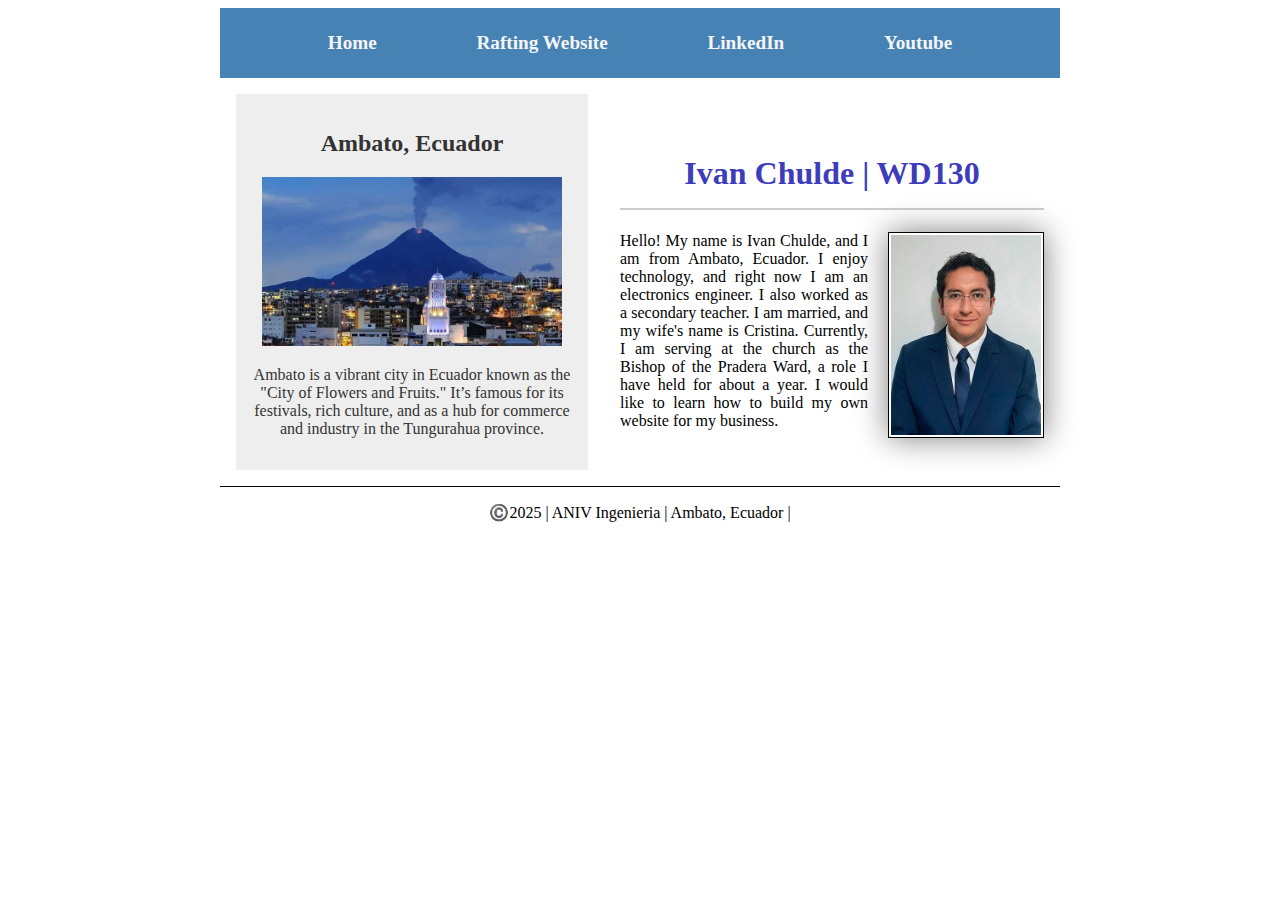
<file: index.html>
<!DOCTYPE html>
<html lang="en-US">
    <head>
        <meta charset="utf-8">
        <meta name="viewport" content="width=device-width,inicial-scale=1.0">
        <title>Ivan Chulde | WD130</title>
        <meta name="decription" content="My name is Ivan Chulde this website is a presentation of the activities of the wdd130 course">
        <meta name="author" content="Ivan Chulde">
        <link rel="stylesheet" href="styles/styles.css">
    </head>
    <body>
        <header> 
            <nav>
                <a href="#">Home</a>
                <a href="wwr/">Rafting Website</a>
                <a href="https://www.linkedin.com/in/ivan-chulde-62a89119a">LinkedIn</a>
                <a href="https://www.youtube.com/@aniv1561">Youtube</a>
            </nav>
        </header>
        <div class="grid">
            <main>
                <h1>Ivan Chulde | WD130</h1>
                <img src="images/profile.jpg" alt="Hello, my name is Ivan Chulde" width="200">
                <p>Hello! My name is Ivan Chulde, and I am from Ambato, Ecuador. I enjoy technology, and right now I am an electronics engineer. I also worked as a secondary teacher.
                    I am married, and my wife's name is Cristina. Currently, I am serving at the church as the Bishop of the Pradera Ward, a role I have held for about a year.
                    I would like to learn how to build my own website for my business. </p>
            </main>
            <aside class="box">
                <h2>Ambato, Ecuador</h2>
                <img src="images/ambato.jpg" alt="Ambato-Volcano">
                <p>Ambato is a vibrant city in Ecuador known as the "City of Flowers and Fruits." It’s famous for its festivals, rich culture, and as a hub for commerce and industry in the Tungurahua province.</p>
            </aside>
        </div>
        <footer>
            <p>©️2025 | ANIV Ingenieria | Ambato, Ecuador |</p>
        </footer>
    </body>
</html>
</file>
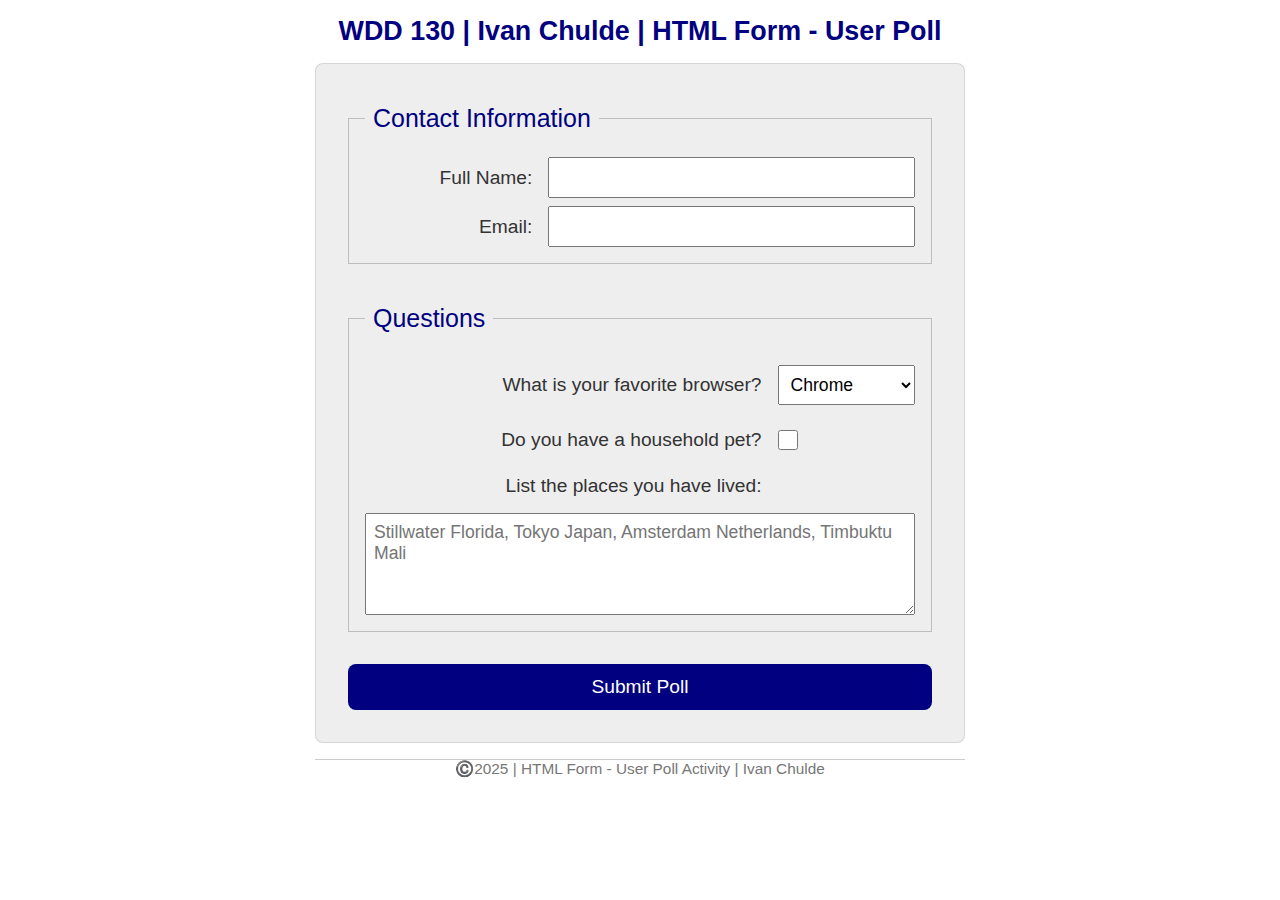
<file: week5/poll-form.html>
<!DOCTYPE html>
<html lang="en">
<head>
    <meta charset="UTF-8">
    <meta name="viewport" content="width=device-width, initial-scale=1.0">
    <meta name="author" content="Ivan Chulde">
    <link rel="stylesheet" href="styles/poll-form.css">
    <link rel="preconnect" href="https://fonts.googleapis.com">
    <link rel="preconnect" href="https://fonts.gstatic.com" crossorigin>
    <link href="https://fonts.googleapis.com/css2?family=Poppins:wght@100;400;800&display=swap" rel="stylesheet">
    <title>WDD 130 | HTML Form - User Poll</title>
</head>
<body>
    <header>
        <h1>WDD 130 | Ivan Chulde | HTML Form - User Poll</h1>
    </header>
    <main>
        <form>
            <fieldset>
                <legend>Contact Information</legend>
                <div class="form-item column2"></label>
                    <label for="fullname">Full Name:</label>
                    <input type="text" id="fullname" name="fullname">
                </div>
                <div class="form-item column2">
                    <label for="useremail">Email:</label>
                    <input type="email" id="usermail" name="usermail">
                </div>
            </fieldset>
        
            <fieldset>
                <legend>Questions</legend>
                <div class="form-item column1">
                    <label for="favorite_browser">What is your favorite browser?</label>
                    <select name="browser" id="browser">
                        <option value="chrome">Chrome</option>
                        <option value="firefox">Firefox</option>
                        <option value="safari">Safari</option>
                        <option value="edge">Edge</option>
                        <option value="opera">Opera</option>
                        <option value="other">Other</option>
                    </select>
                </div>
                <div class="form-item column1">
                    <label for="pet">Do you have a household pet?</label>
                    <input type="checkbox" id="pet" name="pet">
                </div>
                <div class="form-item column1">
                    <label for="feedback">List the places you have lived:</label>     
                    
                </div>
                <textarea name="feedback" id="feedback" rows="4"
                    placeholder="Stillwater Florida, Tokyo Japan, Amsterdam Netherlands, Timbuktu Mali"></textarea>
                
                
            </fieldset>
        
            <button type="submit">Submit Poll</button>
        </form>
    </main>
    <footer>
        <p>©️2025 | HTML Form - User Poll Activity | Ivan Chulde</p>
    </footer>
</body>
</html>
</file>
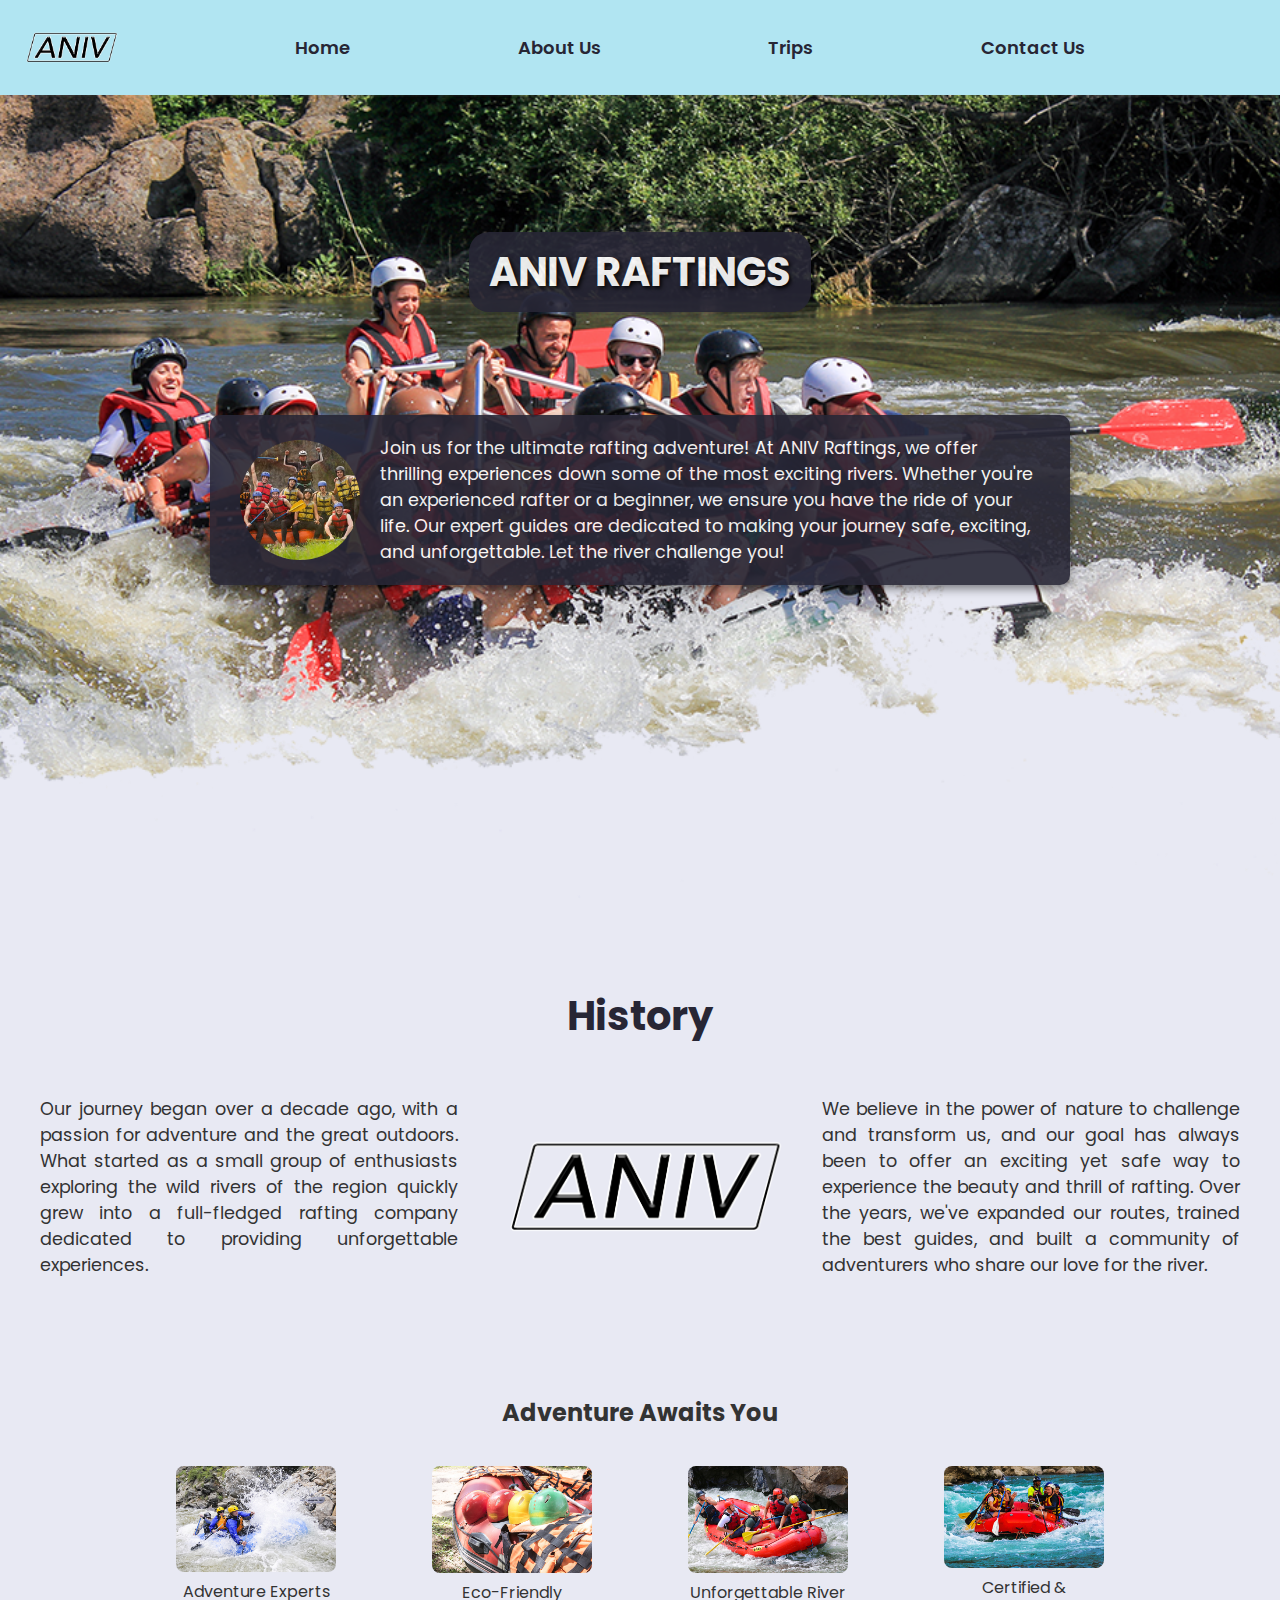
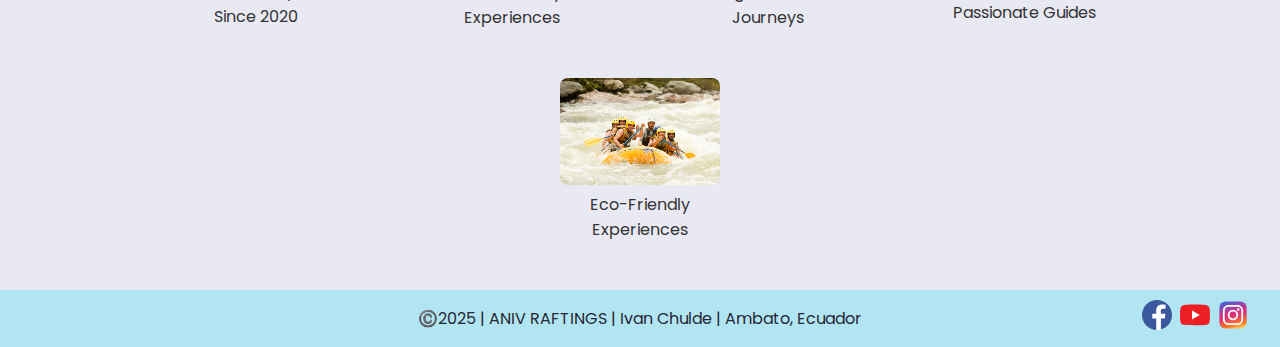
<file: wwr/about.html>
<!DOCTYPE html>
<html lang="en">

<head>
    <meta charset="UTF-8">
    <meta name="viewport" content="width=device-width, initial-scale=1.0">
    <meta name="author" content="ANIV Ing">
    <title>About Us</title>
    <link rel="stylesheet" href="styles/rafting.css">
    <link rel="preconnect" href="https://fonts.googleapis.com">
    <link rel="preconnect" href="https://fonts.gstatic.com" crossorigin>
    <link href="https://fonts.googleapis.com/css2?family=Poppins:wght@100;400;800&display=swap" rel="stylesheet">
</head>

<body>
    <header>
      <img src="images/logo.png" alt="White Water Rafting Logo" width="100" />
      <nav>
        <a href="index.html">Home</a>
        <a href="about.html">About Us</a>
        <a href="trips.html">Trips</a>
        <a href="contact.html">Contact Us</a>
      </nav>
    </header>
    <main>
        <div class="hero">
            <img src="images/hero.png" alt="Downside the river">
            <h1>ANIV RAFTINGS</h1>
            <article>
                <img src="images/rafting.jpg" alt="">
                <p>Join us for the ultimate rafting adventure! At ANIV Raftings, we offer thrilling experiences down some of the most exciting rivers. Whether you're an experienced rafter or a beginner, we ensure you have the ride of your life. Our expert guides are dedicated to making your journey safe, exciting, and unforgettable. Let the river challenge you!</p>
            </article>
        </div>
        <!-- History Section -->
        <section class="history">
            <h2>History</h2>
            <div class="history-content">
                <p>Our journey began over a decade ago, with a passion for adventure and the great outdoors. What started as a small group of enthusiasts exploring the wild rivers of the region quickly grew into a full-fledged rafting company dedicated to providing unforgettable experiences.</p>
                <img src="images/logo.png" alt="History Image" />
                <p>We believe in the power of nature to challenge and transform us, and our goal has always been to offer an exciting yet safe way to experience the beauty and thrill of rafting. Over the years, we've expanded our routes, trained the best guides, and built a community of adventurers who share our love for the river.</p>
            </div>
        </section>
        <!-- Adventure Section -->
        <section class="adventure">
            <h2>Adventure Awaits You</h2>
            <div class="gallery">
                <figure>
                    <img src="images/about1.jpg" alt="Trip1" />
                    <figcaption>Adventure Experts Since 2020</figcaption>
                </figure>
                <figure>
                    <img src="images/about2.jpg" alt="Trip2" />
                    <figcaption>Eco-Friendly Experiences</figcaption>
                </figure>
                <figure>
                    <img src="images/about3.jpg" alt="Trip3" />
                    <figcaption>Unforgettable River Journeys</figcaption>
                </figure>
                <figure>
                    <img src="images/about4.jpg" alt="Trip4" />
                    <figcaption>Certified & Passionate Guides</figcaption>
                </figure>
                <figure>
                    <img src="images/about5.jpg" alt="Trip5" />
                    <figcaption>Eco-Friendly Experiences</figcaption>
                </figure>
            </div>
        </section>
    </main>
    <footer>
        <p>©️2025 | ANIV RAFTINGS | Ivan Chulde | Ambato, Ecuador</p>
        <nav class="sociallinks">
          <a href="https://facebook.com"><img src="images/facebook.com.svg" alt="Facebook" width="50" /></a>
          <a href="https://youtube.com"><img src="images/youtube.com.svg" alt="YouTube" width="50" /></a>
          <a href="https://instagram.com"><img src="images/instagram.com.svg" alt="Instagram" width="50" /></a>
        </nav>
    </footer>
    </body>
</html>
</file>
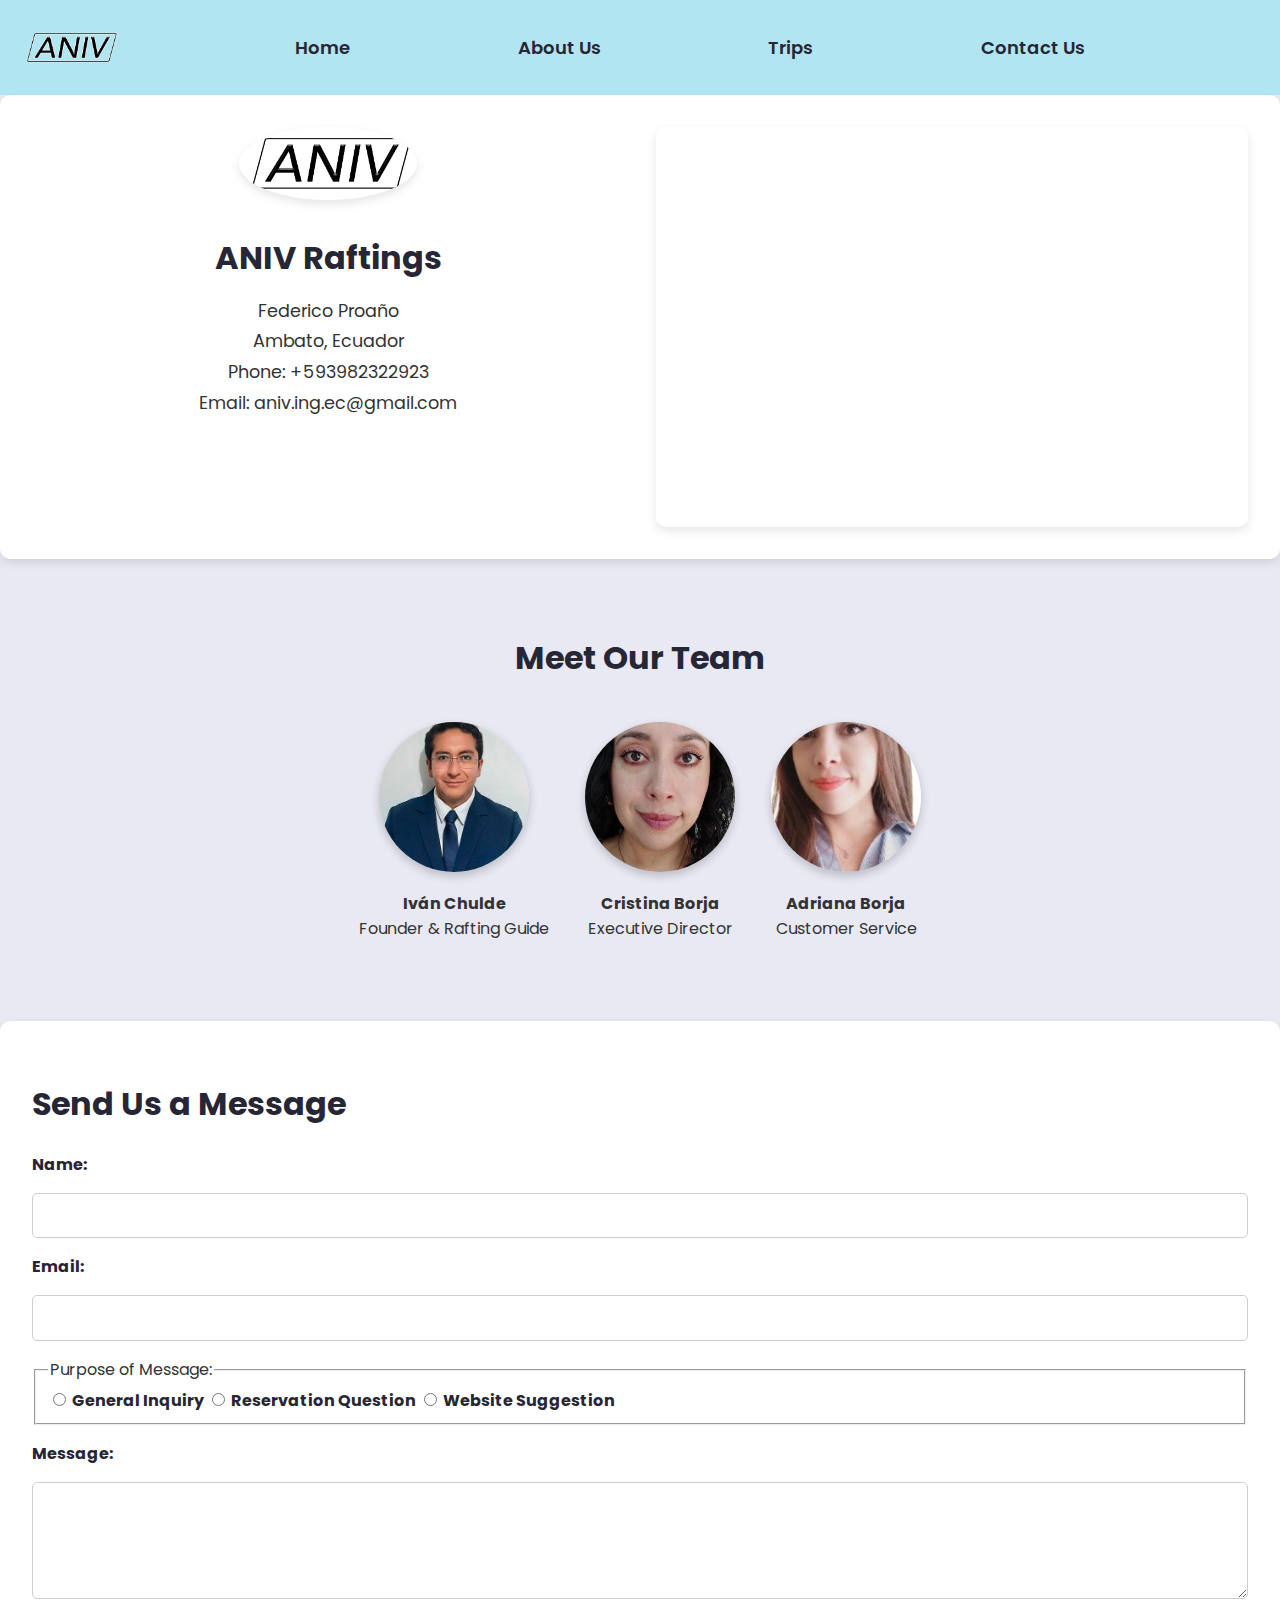
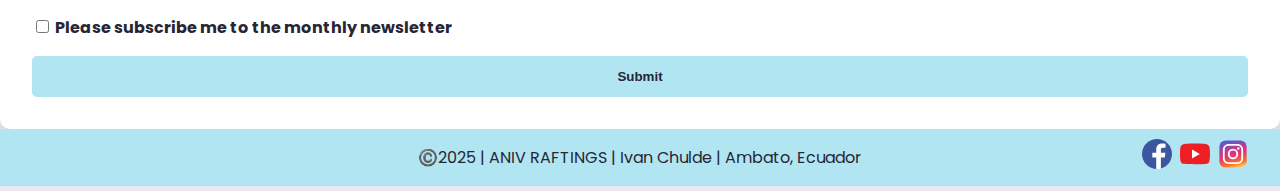
<file: wwr/contact.html>
<!DOCTYPE html>
<html lang="en">

<head>
    <meta charset="UTF-8">
    <meta name="viewport" content="width=device-width, initial-scale=1.0">
    <meta name="author" content="ANIV Ing">
    <title>Contact US</title>
    <link rel="stylesheet" href="styles/rafting.css">
    <link rel="preconnect" href="https://fonts.googleapis.com">
    <link rel="preconnect" href="https://fonts.gstatic.com" crossorigin>
    <link href="https://fonts.googleapis.com/css2?family=Poppins:wght@100;400;800&display=swap" rel="stylesheet">
</head>

<body>
    <header>
      <img src="images/logo.png" alt="White Water Rafting Logo" width="100" />
      <nav>
        <a href="index.html">Home</a>
        <a href="about.html">About Us</a>
        <a href="trips.html">Trips</a>
        <a href="contact.html">Contact Us</a>
      </nav>
    </header>
    <main>
        <div class="location-section card-style">
            <div class="company_information">              
                <img src="images/logo.png" alt="History Image" />
                <h2>ANIV Raftings</h2>
                <p>Federico Proaño</p>
                <p>Ambato, Ecuador</p>
                <p>Phone: +593982322923</p>
                <p>Email: aniv.ing.ec@gmail.com</p>
            </div>
            <div class="map">
                <iframe 
                    src="https://www.google.com/maps/embed?pb=!1m17!1m12!1m3!1d3988.8131759844864!2d-78.63807792551704!3d-1.286128635624927!2m3!1f0!2f0!3f0!3m2!1i1024!2i768!4f13.1!3m2!1m1!2zMcKwMTcnMTAuMSJTIDc4wrAzOCcwNy44Ilc!5e0!3m2!1ses!2sec!4v1744348406400!5m2!1ses!2sec"
                    width="100%" 
                    height="100%" 
                    style="border:0;" 
                    allowfullscreen="" 
                    loading="lazy" 
                    referrerpolicy="no-referrer-when-downgrade">
                </iframe>
            </div>
        </div>
        
        <div class="Employee"> 
        <h2>Meet Our Team</h2>
        <div class="employee-card">
            <img src="images/ivan.jpg" alt="Ivan Chulde">
            <p><strong>Iván Chulde</strong><br>Founder & Rafting Guide</p>
        </div>
        <div class="employee-card">
            <img src="images/cristina.jpg" alt="Ana Cristina Borja">
            <p><strong>Cristina Borja</strong><br>Executive Director</p>
        </div>
        <div class="employee-card">
            <img src="images/adriana.jpg" alt="Adriana Borja">
            <p><strong>Adriana Borja</strong><br>Customer Service</p>
            </div>
        <!-- Add more employee cards as needed -->
        </div>
    
        <div class="form">
        <h2>Send Us a Message</h2>
        <form action="#" method="post">
            <label for="name">Name:</label>
            <input type="text" id="name" name="name" required>
        
            <label for="email">Email:</label>
            <input type="email" id="email" name="email" required>
        
            <fieldset>
            <legend>Purpose of Message:</legend>
            <label>
                <input type="radio" name="purpose" value="general" required>
                General Inquiry
            </label>
            <label>
                <input type="radio" name="purpose" value="reservation">
                Reservation Question
            </label>
            <label>
                <input type="radio" name="purpose" value="suggestion">
                Website Suggestion
            </label>
            </fieldset>
        
            <label for="message">Message:</label>
            <textarea id="message" name="message" rows="5" required></textarea>
        
            <label>
            <input type="checkbox" name="subscribe">
            Please subscribe me to the monthly newsletter
            </label>
        
            <button type="submit" class="submit-button">Submit</button>
        </form>
        </div>

       
    </main>
    <footer>
        <p>©️2025 | ANIV RAFTINGS | Ivan Chulde | Ambato, Ecuador</p>
        <nav class="sociallinks">
          <a href="https://facebook.com"><img src="images/facebook.com.svg" alt="Facebook" width="50" /></a>
          <a href="https://youtube.com"><img src="images/youtube.com.svg" alt="YouTube" width="50" /></a>
          <a href="https://instagram.com"><img src="images/instagram.com.svg" alt="Instagram" width="50" /></a>
        </nav>
    </footer>
    </body>
</html>
</file>
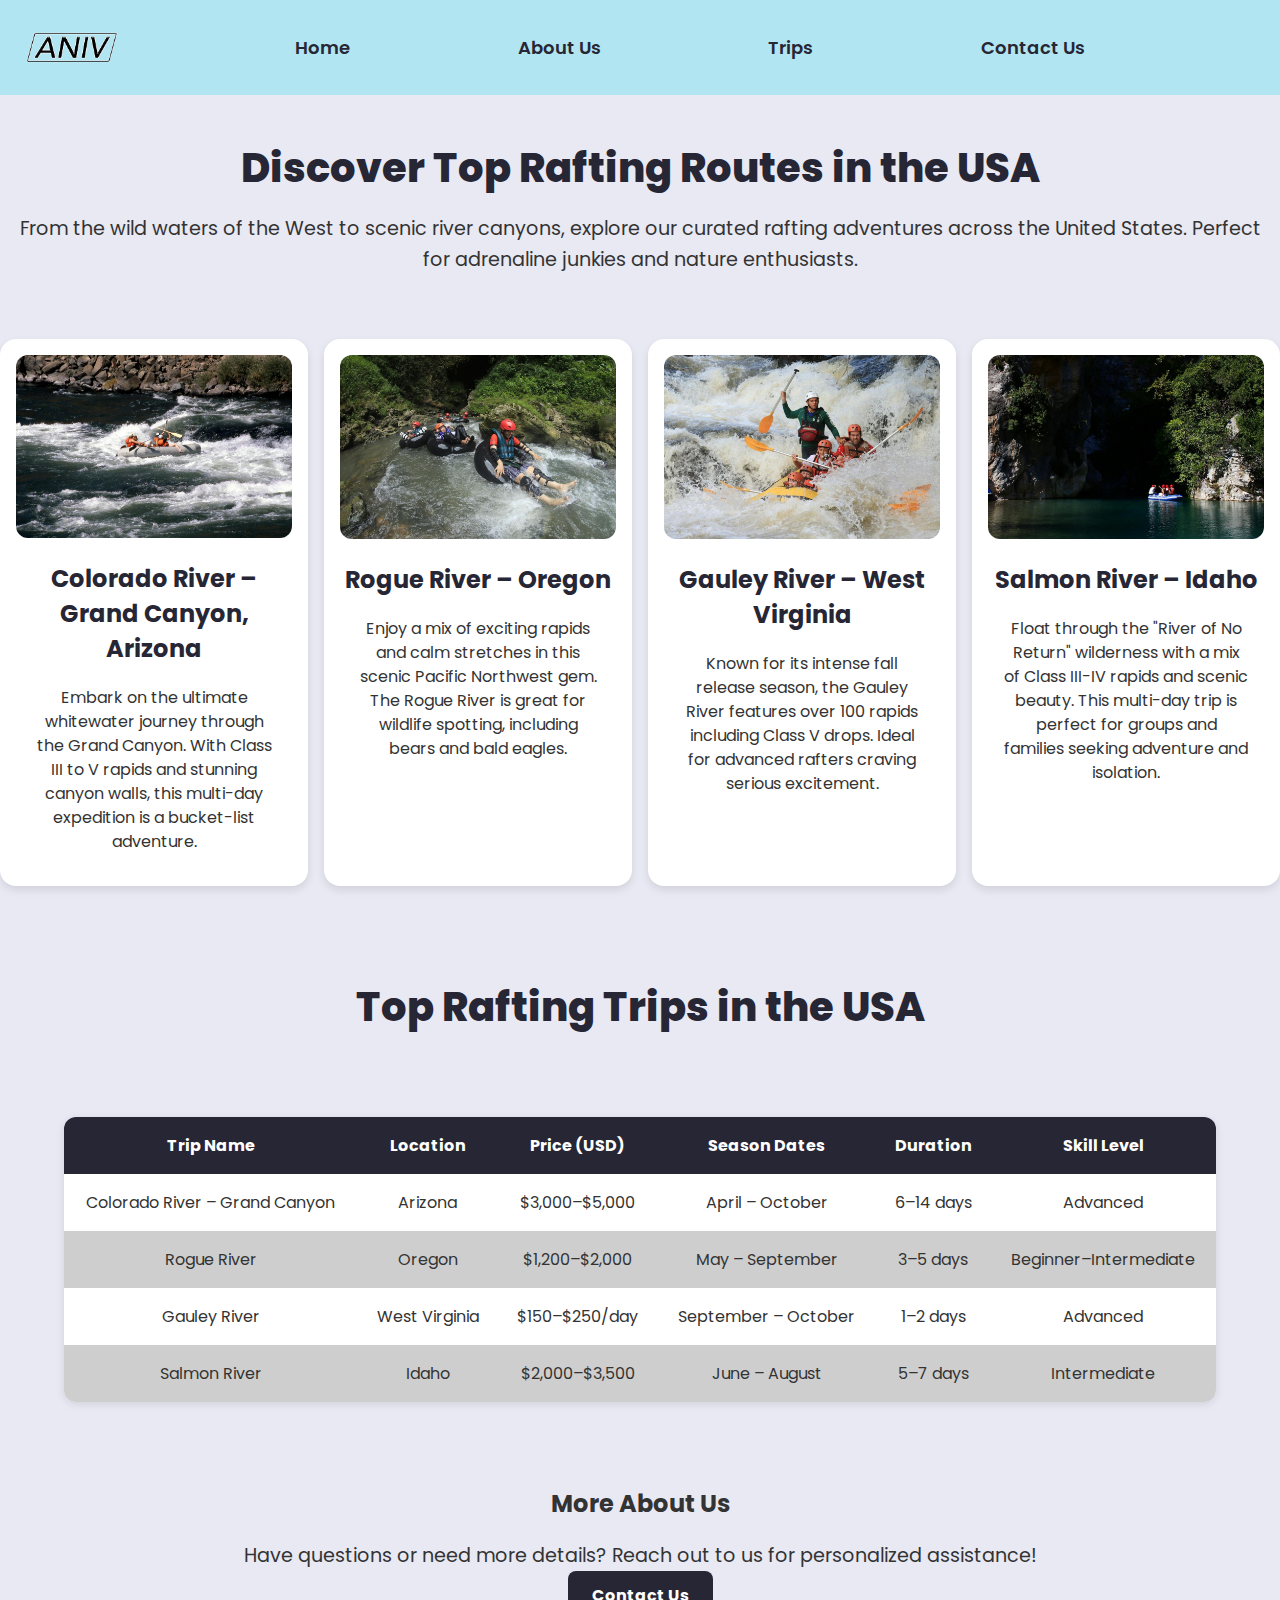
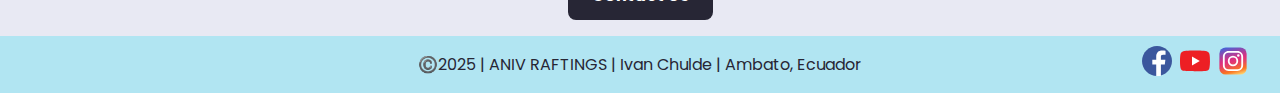
<file: wwr/trips.html>
<!DOCTYPE html>
<html lang="en">

<head>
    <meta charset="UTF-8">
    <meta name="viewport" content="width=device-width, initial-scale=1.0">
    <meta name="author" content="ANIV Ing">
    <title>Trips</title>
    <link rel="stylesheet" href="styles/rafting.css">
    <link rel="preconnect" href="https://fonts.googleapis.com">
    <link rel="preconnect" href="https://fonts.gstatic.com" crossorigin>
    <link href="https://fonts.googleapis.com/css2?family=Poppins:wght@100;400;800&display=swap" rel="stylesheet">
</head>

<body>
    <header>
        <img src="images/logo.png" alt="White Water Rafting Logo" width="100" />
        <nav>
            <a href="index.html">Home</a>
            <a href="about.html">About Us</a>
            <a href="trips.html">Trips</a>
            <a href="contact.html">Contact Us</a>
        </nav>
    </header>
    <main>
        <section class="trips-intro">
            <h1>Discover Top Rafting Routes in the USA</h1>
            <p>From the wild waters of the West to scenic river canyons, explore our curated rafting adventures across the United States. Perfect for adrenaline junkies and nature enthusiasts.</p>
        </section>
    
        <div class="trips-grid">
            <div class="trip">
            <img src="images/colorado_grand.jpg" alt="Colorado River - Grand Canyon" width="300">
            <h2>Colorado River – Grand Canyon, Arizona</h2>
            <p>Embark on the ultimate whitewater journey through the Grand Canyon. With Class III to V rapids and stunning canyon walls, this multi-day expedition is a bucket-list adventure.</p>
            </div>
        
            <div class="trip">
            <img src="images/rogue_river.jpg" alt="Rogue River Oregon" width="300">
            <h2>Rogue River – Oregon</h2>
            <p>Enjoy a mix of exciting rapids and calm stretches in this scenic Pacific Northwest gem. The Rogue River is great for wildlife spotting, including bears and bald eagles.</p>
            </div>
        
            <div class="trip">
            <img src="images/gauley_river.jpg" alt="Gauley River Rafting" width="300">
            <h2>Gauley River – West Virginia</h2>
            <p>Known for its intense fall release season, the Gauley River features over 100 rapids including Class V drops. Ideal for advanced rafters craving serious excitement.</p>
            </div>
        
            <div class="trip">
            <img src="images/salmon_river.jpg" alt="Salmon River Idaho" width="300">
            <h2>Salmon River – Idaho</h2>
            <p>Float through the "River of No Return" wilderness with a mix of Class III-IV rapids and scenic beauty. This multi-day trip is perfect for groups and families seeking adventure and isolation.</p>
            </div>
        </div>
        <section class="trips-intro">
            <h1>Top Rafting Trips in the USA</h1>
        </section>
        
        <table class="trip-table">
            
            <thead>
              <tr>
                <th>Trip Name</th>
                <th>Location</th>
                <th>Price (USD)</th>
                <th>Season Dates</th>
                <th>Duration</th>
                <th>Skill Level</th>
              </tr>
            </thead>
            <tbody>
              <tr>
                <td>Colorado River – Grand Canyon</td>
                <td>Arizona</td>
                <td>$3,000–$5,000</td>
                <td>April – October</td>
                <td>6–14 days</td>
                <td>Advanced</td>
              </tr>
              <tr>
                <td>Rogue River</td>
                <td>Oregon</td>
                <td>$1,200–$2,000</td>
                <td>May – September</td>
                <td>3–5 days</td>
                <td>Beginner–Intermediate</td>
              </tr>
              <tr>
                <td>Gauley River</td>
                <td>West Virginia</td>
                <td>$150–$250/day</td>
                <td>September – October</td>
                <td>1–2 days</td>
                <td>Advanced</td>
              </tr>
              <tr>
                <td>Salmon River</td>
                <td>Idaho</td>
                <td>$2,000–$3,500</td>
                <td>June – August</td>
                <td>5–7 days</td>
                <td>Intermediate</td>
              </tr>
            </tbody>
          </table>
          <section class="trips-intro">
                <h2>More About Us</h2>
                <p>Have questions or need more details? Reach out to us for personalized assistance!</p>
                <a href="contact.html" class="cta-button">Contact Us</a>
          </section>
    </main>
        <footer>
            <p>©️2025 | ANIV RAFTINGS | Ivan Chulde | Ambato, Ecuador</p>
            <nav class="sociallinks">
                <a href="https://facebook.com"><img src="images/facebook.com.svg" alt="Facebook" width="50" /></a>
                <a href="https://youtube.com"><img src="images/youtube.com.svg" alt="YouTube" width="50" /></a>
                <a href="https://instagram.com"><img src="images/instagram.com.svg" alt="Instagram" width="50" /></a>
            </nav>
        </footer>
</body>

</html>
</file>
<file: styles/styles.css>
nav{
    background-color: steelblue;
    padding: 1rem;
    display: flex;
    justify-content: space-evenly;
    align-items: center;
}

nav a {
    color: whitesmoke;
    display: block;
    padding: 0.5rem;
    text-decoration: none;
    font-size: 1.2rem;
    font-weight: 700;
}

h1 {
    color: rgb(61, 61, 187);
    border-bottom: 2px solid #ccc;
    padding: 1rem;
    text-align: center;
    
   
}

main img {
    width: 150px;
    height: auto;
    border: 1px solid black;
    padding: 2px;
    box-shadow: 0 0 30px gray;
    float: right;
    margin-left: 20px;
    
}

main p {
    padding: 0;
    text-align: justify;
   
}



aside img {
    width: 300px;
    height: auto;
}

footer {
    margin-top: 15px;
    border-top: 1px solid #000;
    text-align: center;
}

header, .grid, footer {
    max-width: 840px;
    margin: 0 auto;
}

.grid {
    display: grid;
    align-items: center;
}
main {
    grid-column: 2/3;
    margin: 1rem;
}

aside {
    width: 20rem;
    margin: 1rem;
    border: 1px solid rgb(0, 0, 0 / 0.2); 
    padding: 1rem;
    background-color: #eee;
    color: #333;
    text-align: center;
    position: relative;
    grid-column: 1/2;
    grid-row: 1/2;
}
</file>
<file: week5/styles/poll-form.css>
* {
    margin: 0;
    padding: 0;
    box-sizing: border-box;
}

body {
    font-family: POPINS, sans-serif;
    font-size: 1.2em;
    color: #333;
    background-color: #fff;
}

header{
    margin: 0 auto;
    width: 650px;
}

h1 {
    margin: 1rem;
    font-size: 1.4em;
    color: navy;
    text-align: center;
}

form {
    width: 650px;
    margin: 0 auto;
    padding: 1rem;
    border: 1px solid rgb(0 0 0 /0.1);
    border-radius: 0.5rem;
    background-color: #eee;
    display: grid;
}

fieldset { 
    display: grid;
    grid-gap: .5rem;
    margin: 1rem;
    border: 1px solid rgb(0 0 0 /0.2);
    padding: 1rem;
}
legend {
    padding: .5rem;
    color: navy;
    font-size: 1.3em;
}

label, input, button, select, textarea {
   font-family: Arial, sans-serif;
}

label {
    text-align: right;
    padding-right: 1rem
}
input, select, textarea {
    padding: .5rem;
    font-size: 1.1rem;
}
input[type="checkbox"] {
    width: 20px;
    height: 20px;
    vertical-align: bottom;
}
button {
    margin: 1rem;
    background-color: navy;
    color: #fff;
    border: none;
    border-radius: .5rem;
    padding: .75rem;
    font-size: 1.2rem;
}

button:hover {
    background-color: darkgreen;
}

footer {
    margin: 1rem auto 0;
    width: 650px;
    text-align: center;
    font-size: 0.8em;
    color: #777;
    border-top: 1px solid #ccc;
}

.form-item {
    display: grid;
    align-items: center;
}

.column1 {
    grid-template-columns: 3fr 1fr;
    margin: 0.5rem 0;
}
    
.column2 {
    grid-template-columns: 1fr 2fr;
}
</file>
<file: wwr/styles/rafting.css>
:root {
    --primary-color: #B1E5F2;
    --secondary-color: #272635;
    --text-color: #333333;
    --background-color: #E8E9F3;
    --accent-color1: #A6A6A8;
    --accent-color2: #CECECE;
}

body {
    margin: 0;
    font-family: 'Poppins', sans-serif;
    background-color: var(--background-color);
    color: var(--text-color);
}

header {
    display: grid;
    grid-template-columns: auto 1fr;
    align-items: center;
    padding: 10px 20px;
    background-color: var(--primary-color);
}

header img {
    width: 100px;
    height: auto;
}

header nav {
    font-size: large;
    padding: 1rem;
    display: flex;
    justify-content: space-evenly;
    align-items: center;
}

header nav a {
    text-decoration: none;
    color: var(--secondary-color);
    font-weight: 600;
    padding: 0.5rem;
    transition: color 0.3s ease;
}

header nav a:hover {
    color: var(--accent-color1);
}

/* HERO SECTION */
.hero {
    position: relative;
    width: 100%;
    min-height: 90vh;
    display: flex;
    flex-direction: column;
    justify-content: center;
    align-items: center;
    text-align: center;
    overflow: hidden;
}

.hero img {
    position: absolute;
    top: 0;
    left: 0;
    width: 100%;
    height: 100%;
    object-fit: cover;
    z-index: -1;
    
}
.hero h1 {
    position: absolute;
    top: 150px;
    left: 50%;
    transform: translate(-50%, -50%);
    color: white;
    background-color: var(--secondary-color);
    padding: 10px 20px;
    border-radius: 20px;
    text-shadow: 2px 2px 4px #000;
    font-size: 2.5rem;
    opacity: 0.9;
}
.hero article {
    background-color: var(--secondary-color);
    opacity: 0.9;
    color: white;
    padding: 20px 30px;
    border-radius: 10px;
    display: flex;
    align-items: center;
    justify-content: flex-start;
    max-width: 800px;
    width: 90%;
    box-shadow: 0px 4px 10px rgba(0, 0, 0, 0.5);
    gap: 20px; /* Espacio entre imagen y texto */
    text-align: left;
    flex-wrap: wrap; /* Para que se adapte en móviles */
}

.hero article img {
    position: relative;
    width: 120px;
    height: 120px;
    border-radius: 50%;
    
    
    
}

.hero article p {
    position: relative;
    margin: 0;
    font-size: 1.1rem;
    flex: 1;
}

/* HISTORY SECTION */
.history {

    text-align: center;
    background-color: var(--background-color);
}

.history h2 {
    font-size: 2.5rem;
    margin-bottom: 2rem;
    color: var(--secondary-color);
}

.history-content {
    display: grid;
    grid-template-columns: 1fr auto 1fr;
    align-items: center;
    gap: 2rem;
    max-width: 1200px;
    margin: 0 auto;
}

.history-content p {
    font-size: 1.1rem;
    color: var(--text-color);
    text-align: justify;
}

.history-content img {
    width: 300px;
    height: auto;
    
    
}

/* ADVENTURE SECTION */
.adventure {
    text-align: center;
    padding: 2rem;
}

.gallery {
    display: flex;
    justify-content: center;
    flex-wrap: wrap;
    gap: 1rem;
    margin-top: 1rem;
}

.gallery figure {
    text-align: center;
    width: 10rem;
}

.gallery img {
    width: 100%;
    border-radius: 8px;
}

/* FOOTER */
footer {
    background-color: var(--primary-color);
    color: var(--secondary-color);
    padding: 1rem 2rem;
    display: flex;
    justify-content: center;
    align-items: center;
    position: relative;
    flex-wrap: wrap;
}

footer p {
    margin: 0 auto;
    font-size: 1rem;
    text-align: center;
    flex: 1;
}

.sociallinks {
    position: absolute;
    right: 2rem;
    display: flex;
    gap: 0.5rem;
}

.sociallinks img {
    width: 30px;
    transition: transform 0.3s ease;
}

.sociallinks a:hover img {
    transform: scale(1.1);
}

@media (max-width: 600px) {
    footer {
        flex-direction: column;
        align-items: center;
        text-align: center;
    }

    footer p {
        margin-bottom: 0.5rem;
    }

    .sociallinks {
        position: static;
        margin-top: 0.5rem;
    }
}

/* === CONTACT PAGE STYLES === */

main {
   
    /*max-width: 1200px;*/
    /*margin: 0 auto;*/
    display: grid;
    gap: 3rem;
    grid-template-columns: 1fr;
}

/* Office Info & Map Grid */
.location-section {
    display: grid;
    grid-template-columns: 1fr 1fr;
    gap: 2rem;
    align-items: start;
}

.location-section .company_information {
    text-align: center;
}

.location-section .company_information img {
    width: 30%;
    height: auto;
    border-radius: 50%;
    box-shadow: 0 4px 10px rgba(0, 0, 0, 0.1);
}

.location-section .map {
    width: 100%;
    height: 100%;
    min-height: 400px;
    border-radius: 10px;
    overflow: hidden;
    box-shadow: 0 4px 10px rgba(0, 0, 0, 0.1);
}

/* Responsive stacking on small screens */
@media (max-width: 768px) {
    .location-section {
        grid-template-columns: 1fr;
    }

    .location-section .map {
        min-height: 300px;
    }
}

/* Shared card-like style */
.card-style {
    background-color: white;
    border-radius: 10px;
    padding: 2rem;
    box-shadow: 0 4px 8px rgba(0, 0, 0, 0.1);
}

/* Company Information */
.company_information {
    text-align: center;
}
.company_information h2 {
    color: var(--secondary-color);
    font-size: 2rem;
    margin-bottom: 1rem;
}
.company_information p {
    margin: 0.3rem 0;
    font-size: 1.1rem;
}
.company_information iframe {
    margin-top: 1rem;
    width: 100%;
    height: 350px;
    border-radius: 10px;
}

/* Meet Our Team Section */
.Employee {
    text-align: center;
}
.Employee h2 {
    font-size: 2rem;
    margin-bottom: 1.5rem;
    color: var(--secondary-color);
}
.employee-card {
    display: inline-block;
    margin: 1rem;
    text-align: center;
}
.employee-card img {
    width: 150px;
    height: 150px;
    object-fit: cover;
    border-radius: 50%;
    box-shadow: 0 4px 10px rgba(0, 0, 0, 0.2);
}
.employee-card p {
    margin-top: 0.8rem;
    font-size: 1rem;
    color: var(--text-color);
}

/* Contact Form */
.form {
    background-color: white;
    padding: 2rem;
    border-radius: 10px;
    box-shadow: 0 4px 10px rgba(0,0,0,0.1);
}
.form h2 {
    font-size: 2rem;
    margin-bottom: 1.5rem;
    color: var(--secondary-color);
}
.form form {
    display: flex;
    flex-direction: column;
    gap: 1rem;
}
.form label {
    font-weight: bold;
    color: var(--secondary-color);
}
.form input,
.form textarea {
    padding: 0.8rem;
    font-size: 1rem;
    border: 1px solid var(--accent-color2);
    border-radius: 5px;
    background-color: #fff;
}
.form textarea {
    resize: vertical;
}
.form button {
    background-color: var(--primary-color);
    color: var(--secondary-color);
    border: none;
    padding: 0.8rem;
    border-radius: 5px;
    font-weight: bold;
    cursor: pointer;
    transition: background-color 0.3s ease;
}
.form button:hover {
    background-color: var(--accent-color1);
    color: white;
}

/* Responsive layout */
@media (max-width: 768px) {
    .employee-card {
        width: 100%;
        margin-bottom: 1.5rem;
    }
    .company_information iframe {
        height: 300px;
    }
}
/* === MAIN HERO SECTION === */
.main-hero {
    position: relative;
    width: 100%;
    height: 90vh;
    display: flex;
    flex-direction: column;
    justify-content: center;
    align-items: left;
    text-align: center;
    overflow: hidden;
}

.main-hero video {
    position: absolute;
    top: 0;
    left: 0;
    width: 100%;
    height: 100%;
    object-fit: cover;
    z-index: -1;
}

.main-hero h1 {
    color: black;
    font-size: 3rem;
    text-shadow: 2px 2px 8px white;
    background-color: rgba(255, 255, 255, 0.1);
    padding: 1rem 2rem;
    border-radius: 1rem;
    
}

.main-hero img {
    width: 350px;
    margin-top: 12rem;
    border-radius: 50;
    
}
/* === GRID CONTAINER === */
.adventure-grid {
    display: grid;
    grid-template-columns: repeat(auto-fit, minmax(320px, 1fr));
    gap: 2rem;
    align-items: center;
    justify-items: center;
    padding: 3rem 2rem;
}

/* === CALL TO ACTION SECTION === */
.call-to-action {
    text-align: center;
    padding: 3rem 2rem;
    background-color: var(--accent-color2);
    border-radius: 1rem;
    width: 100%;
    max-width: 500px;
}

.call-to-action h2 {
    font-size: 2rem;
    margin-bottom: 1rem;
}

.call-to-action p {
    font-size: 1.1rem;
    margin-bottom: 2rem;
}

.cta-button {
    display: inline-block;
    padding: 0.75rem 1.5rem;
    background-color: var(--secondary-color);
    color: white;
    text-decoration: none;
    font-weight: bold;
    border-radius: 0.5rem;
    transition: background-color 0.3s ease;
}

.cta-button:hover {
    background-color: var(--accent-color1);
}

/* === ADVENTURE FORM SECTION === */
.adventure-form {
    background-color: white;
    padding: 2rem;
    border-radius: 1rem;
    box-shadow: 0 4px 8px rgba(0,0,0,0.1);
    text-align: center;
    width: 100%;
    max-width: 500px;
}

.adventure-form h1 {
    margin-bottom: 1rem;
    font-size: 2rem;
    color: var(--secondary-color);
}

.adventure-form p {
    font-size: 1rem;
    margin-bottom: 2rem;
}

.adventure-form form {
    display: grid;
    gap: 1rem;
    max-width: 400px;
    margin: 0 auto;
    text-align: left;
}

.adventure-form label {
    font-weight: bold;
}

.adventure-form input {
    padding: 0.5rem;
    border: 1px solid var(--accent-color2);
    border-radius: 0.5rem;
    font-size: 1rem;
    width: 100%;
}

.adventure-form button {
    padding: 0.75rem;
    background-color: var(--primary-color);
    border: none;
    border-radius: 0.5rem;
    font-weight: bold;
    color: var(--secondary-color);
    cursor: pointer;
    transition: background-color 0.3s ease;
}

.adventure-form button:hover {
    background-color: var(--accent-color1);
}



/* === GRID LAYOUT SECTION === */
.grid-layout {
    display: grid;
    grid-template-columns: repeat(auto-fit, minmax(250px, 1fr));
    gap: 2rem;
    padding: 2rem 0;
}

.grid-item {
    background-color: white;
    border-radius: 1rem;
    box-shadow: 0 4px 8px rgba(0,0,0,0.1);
    text-align: center;
    padding: 1rem;
}

.grid-item img {
    width: 100%;
    border-radius: 0.75rem;
    max-height: 200px;
    object-fit: cover;
}

.grid-item h3 {
    margin-top: 1rem;
    color: var(--secondary-color);
}

.grid-item p {
    padding: 0 1rem;
    color: var(--text-color);
}


/*Title Trips*/
.trips-intro {
    text-align: center; /* Center-align the text */
    padding: 1rem; /* Add padding around the section */
    color: var(--text-color); /* Use the text color for the text */
}


.trips-intro p {
    font-size: 1.2rem; /* Adjust the font size for the paragraph */
    line-height: 1.6; /* Improve readability */
    margin: 0; /* Remove default margin */
    color: var(--text-color); /* Use the text color for the paragraph */
}

.trips-intro h1 {
    font-size: 2.5rem; /* Adjust the font size for the title */
    font-weight: 800; /* Make the title bold */
    margin-bottom: 1rem; /* Add spacing below the title */
    color: var(--secondary-color); /* Use the secondary color for the title */
}

.trips-intro p {
    font-size: 1.2rem; /* Adjust the font size for the paragraph */
    line-height: 1.6; /* Improve readability */
    margin: 0; /* Remove default margin */
    color: var(--text-color); /* Use the text color for the paragraph */
}

/* TRIPS PAGE*/

.trips-grid {
    display: grid; /* Use CSS Grid for layout */
    grid-template-columns: repeat(auto-fit, minmax(250px, 1fr)); /* Responsive columns */
    gap: 1rem; /* Space between grid items */
    padding: 0; /* Add padding around the grid */
    background-color: var(--background-color); /* Optional: Background color */
}

.trip {
    background-color: white; /* Card background color */
    border-radius: 1rem; /* Rounded corners */
    box-shadow: 0 4px 8px rgba(0, 0, 0, 0.1); /* Add a subtle shadow */
    text-align: center; /* Center-align text */
    padding: 1rem; /* Add padding inside the card */
}

.trip img {
    width: 100%; /* Make the image take full width of the card */
    border-radius: 0.75rem; /* Add rounded corners to the image */
    max-height: 200px; /* Limit the height of the image */
    object-fit: cover; /* Ensure the image covers the area without distortion */
}

.trip h2 {
    margin-top: 1rem; /* Add spacing above the heading */
    color: var(--secondary-color); /* Use secondary color for the heading */
    font-size: 1.5rem; /* Adjust heading size */
}

.trip p {
    padding: 0 1rem; /* Add padding inside the paragraph */
    color: var(--text-color); /* Use text color */
    line-height: 1.5; /* Improve readability */
    font-size: 1rem; /* Adjust paragraph font size */
}

/* === TRIP TABLE STYLING === */
.trip-table {
    width: 90%;
    border-collapse: collapse;
    margin: 0rem auto; /* Center the table horizontally */
    background-color: white;
    border-radius: 12px;
    overflow: hidden;
    box-shadow: 0 2px 8px rgba(0, 0, 0, 0.1);
}

.trip-table h1{
    text-align: center;
    font-size: 2.5rem;
    margin-bottom: 1rem;
    color: var(--secondary-color);
}


.trip-table th,
.trip-table td {
    padding: 1rem;
    text-align: center;
}

.trip-table thead {
    background-color: var(--secondary-color);
    color: white;
}

.trip-table tbody tr:nth-child(even) {
    background-color: var(--accent-color2);
}

.trip-table tbody tr:hover {
    background-color: var(--primary-color);
}

.trip-table td {
    color: var(--text-color);
}
</file>
